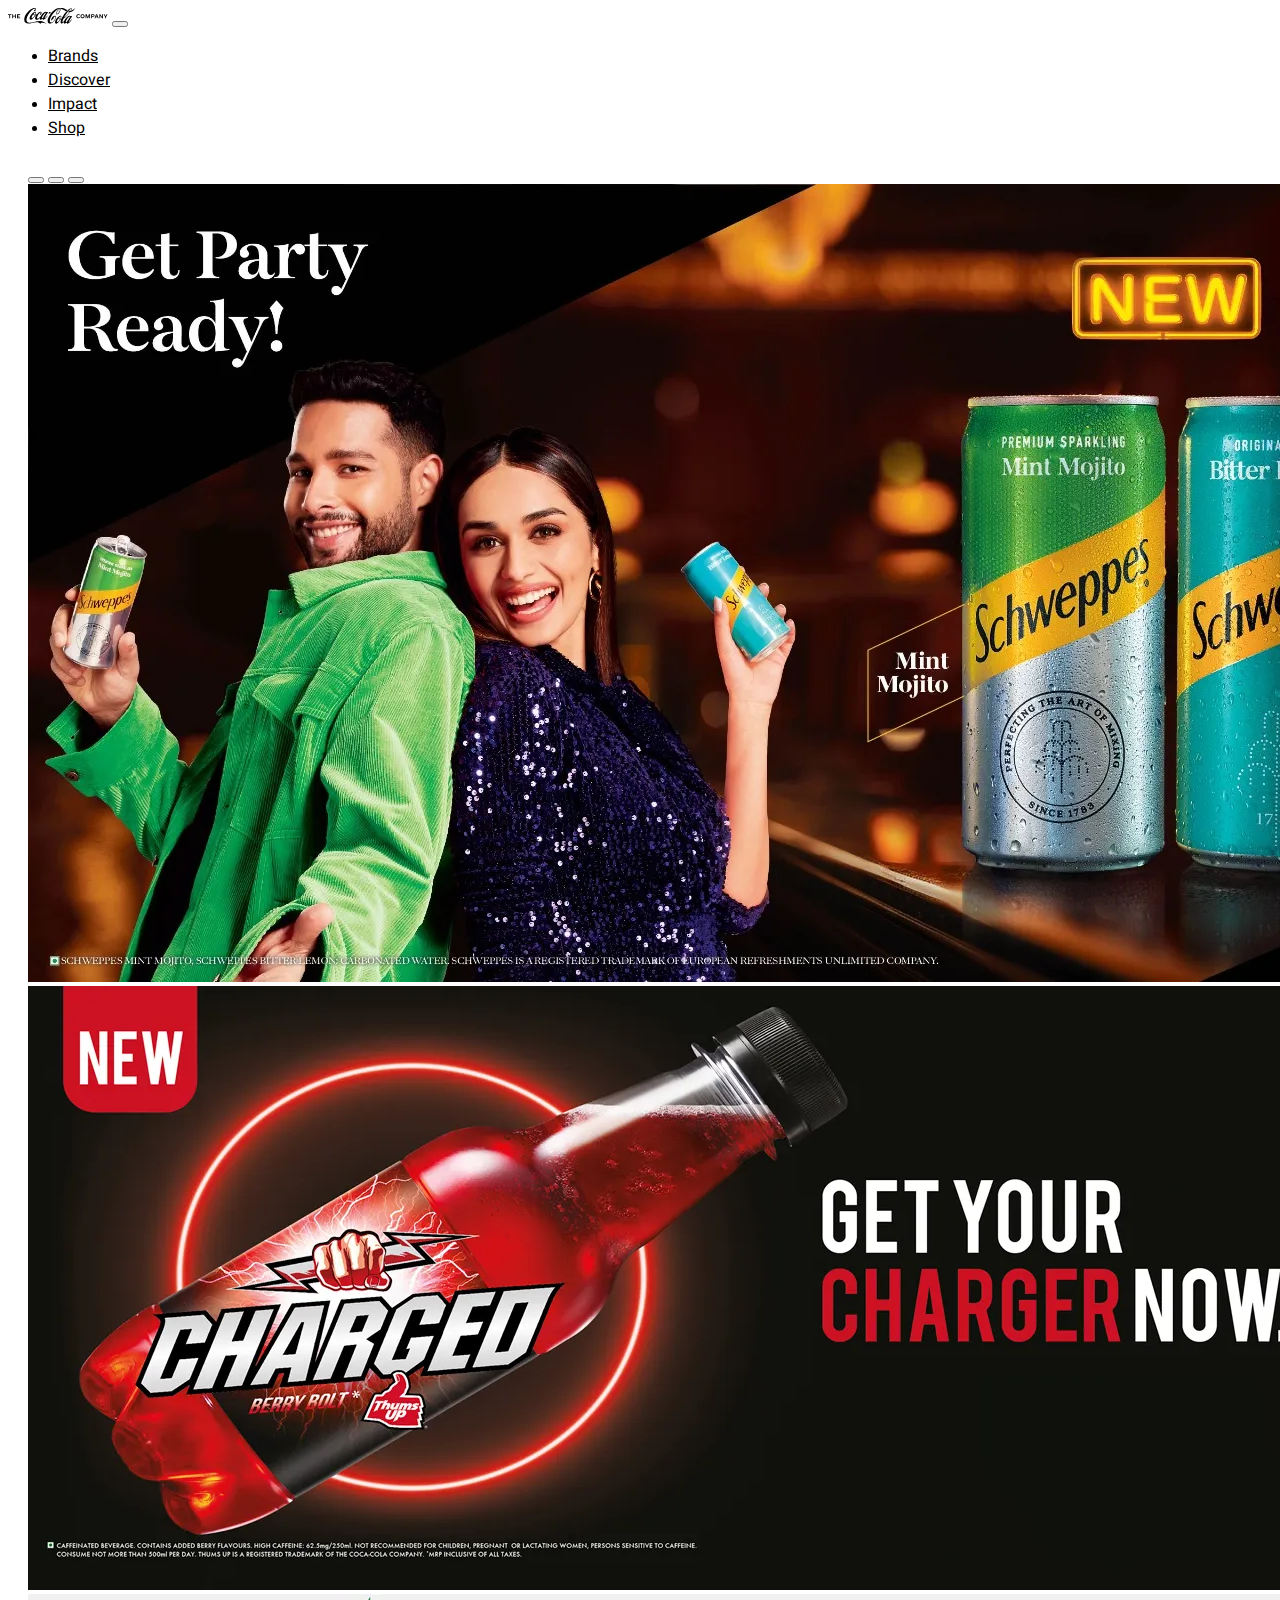
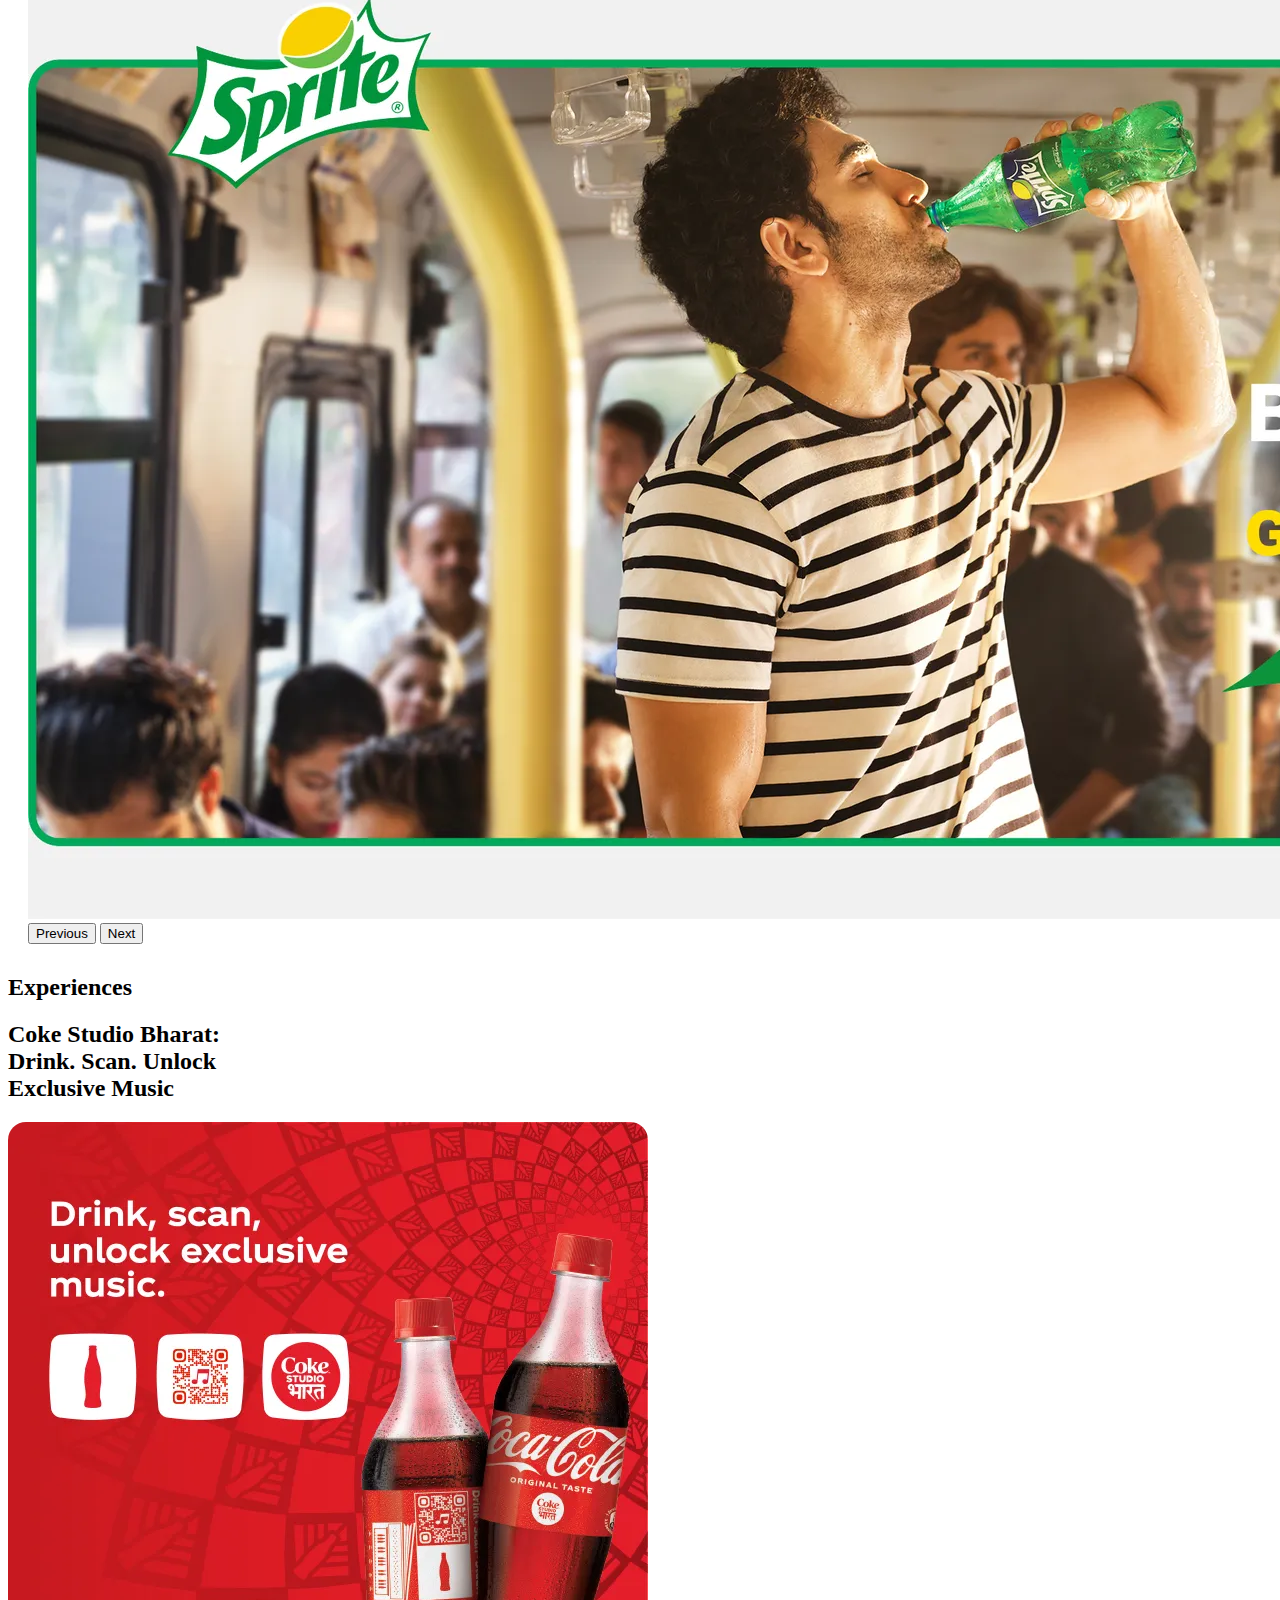
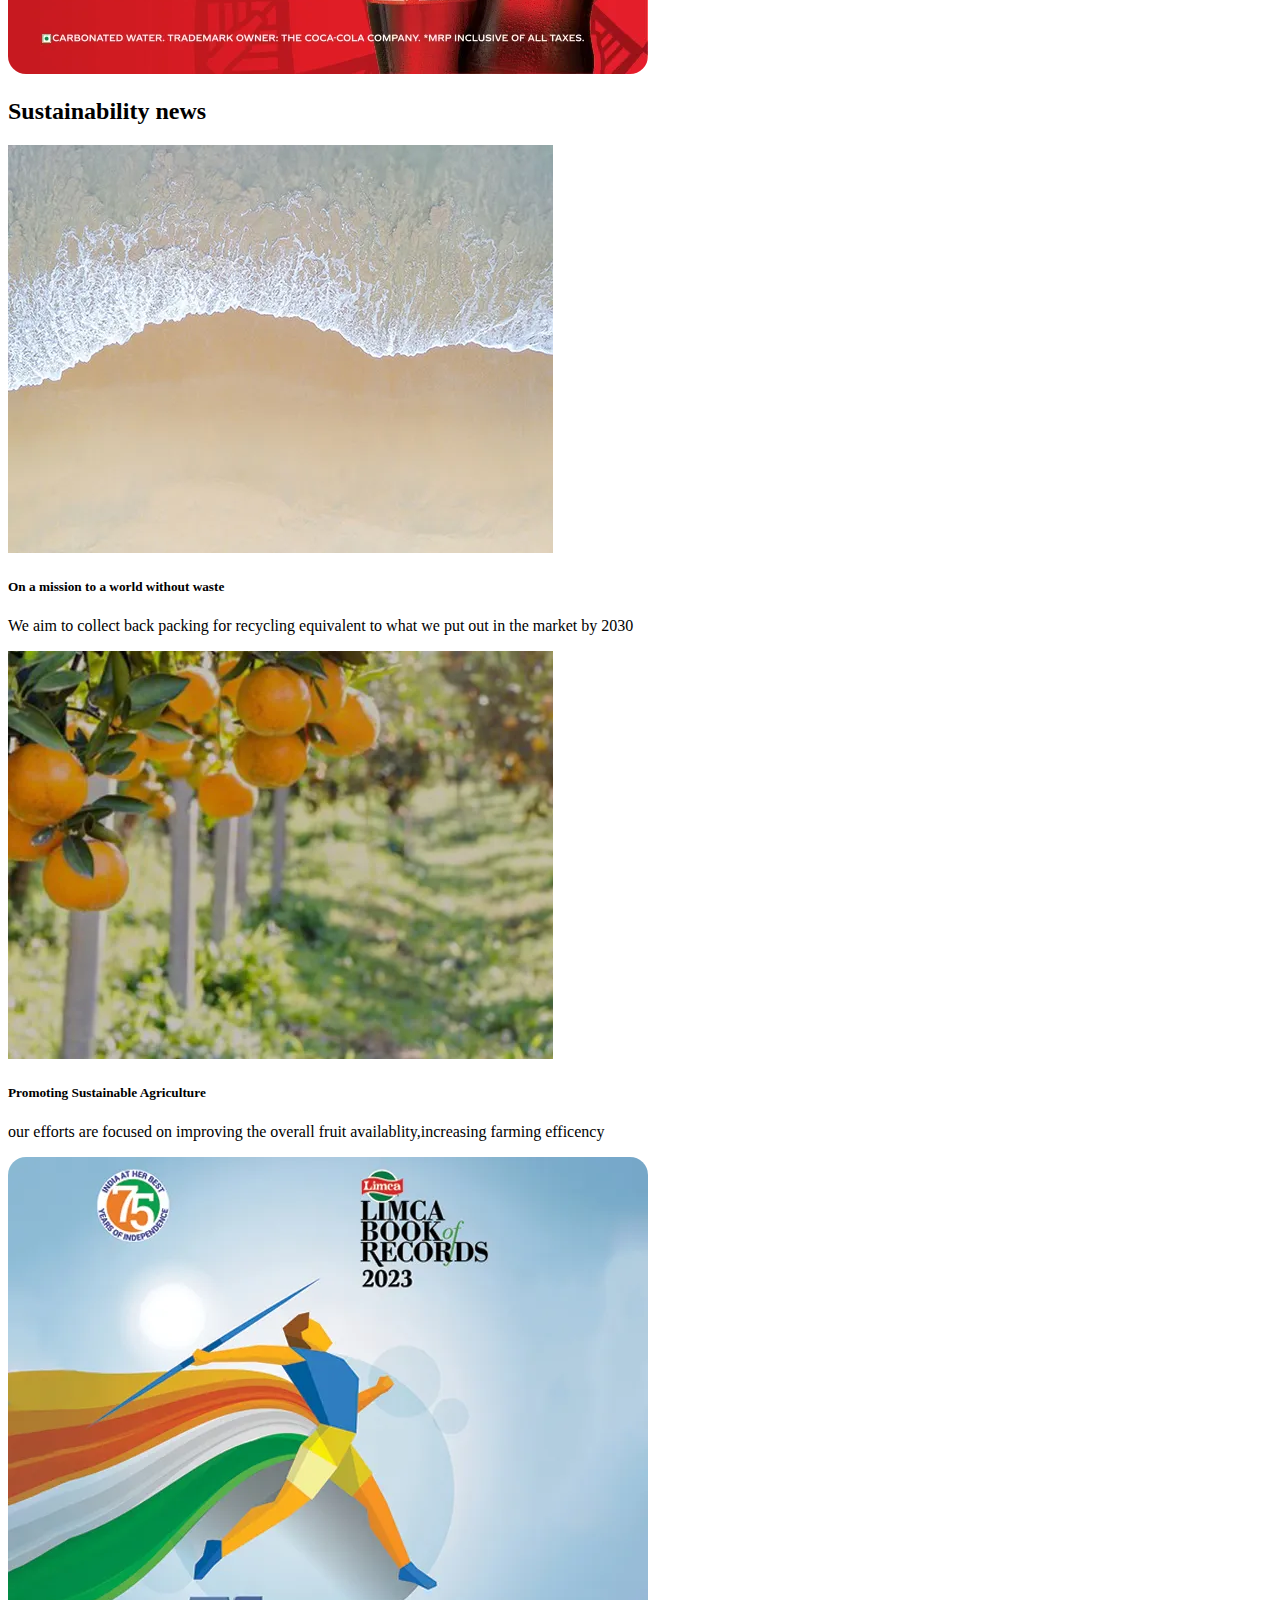
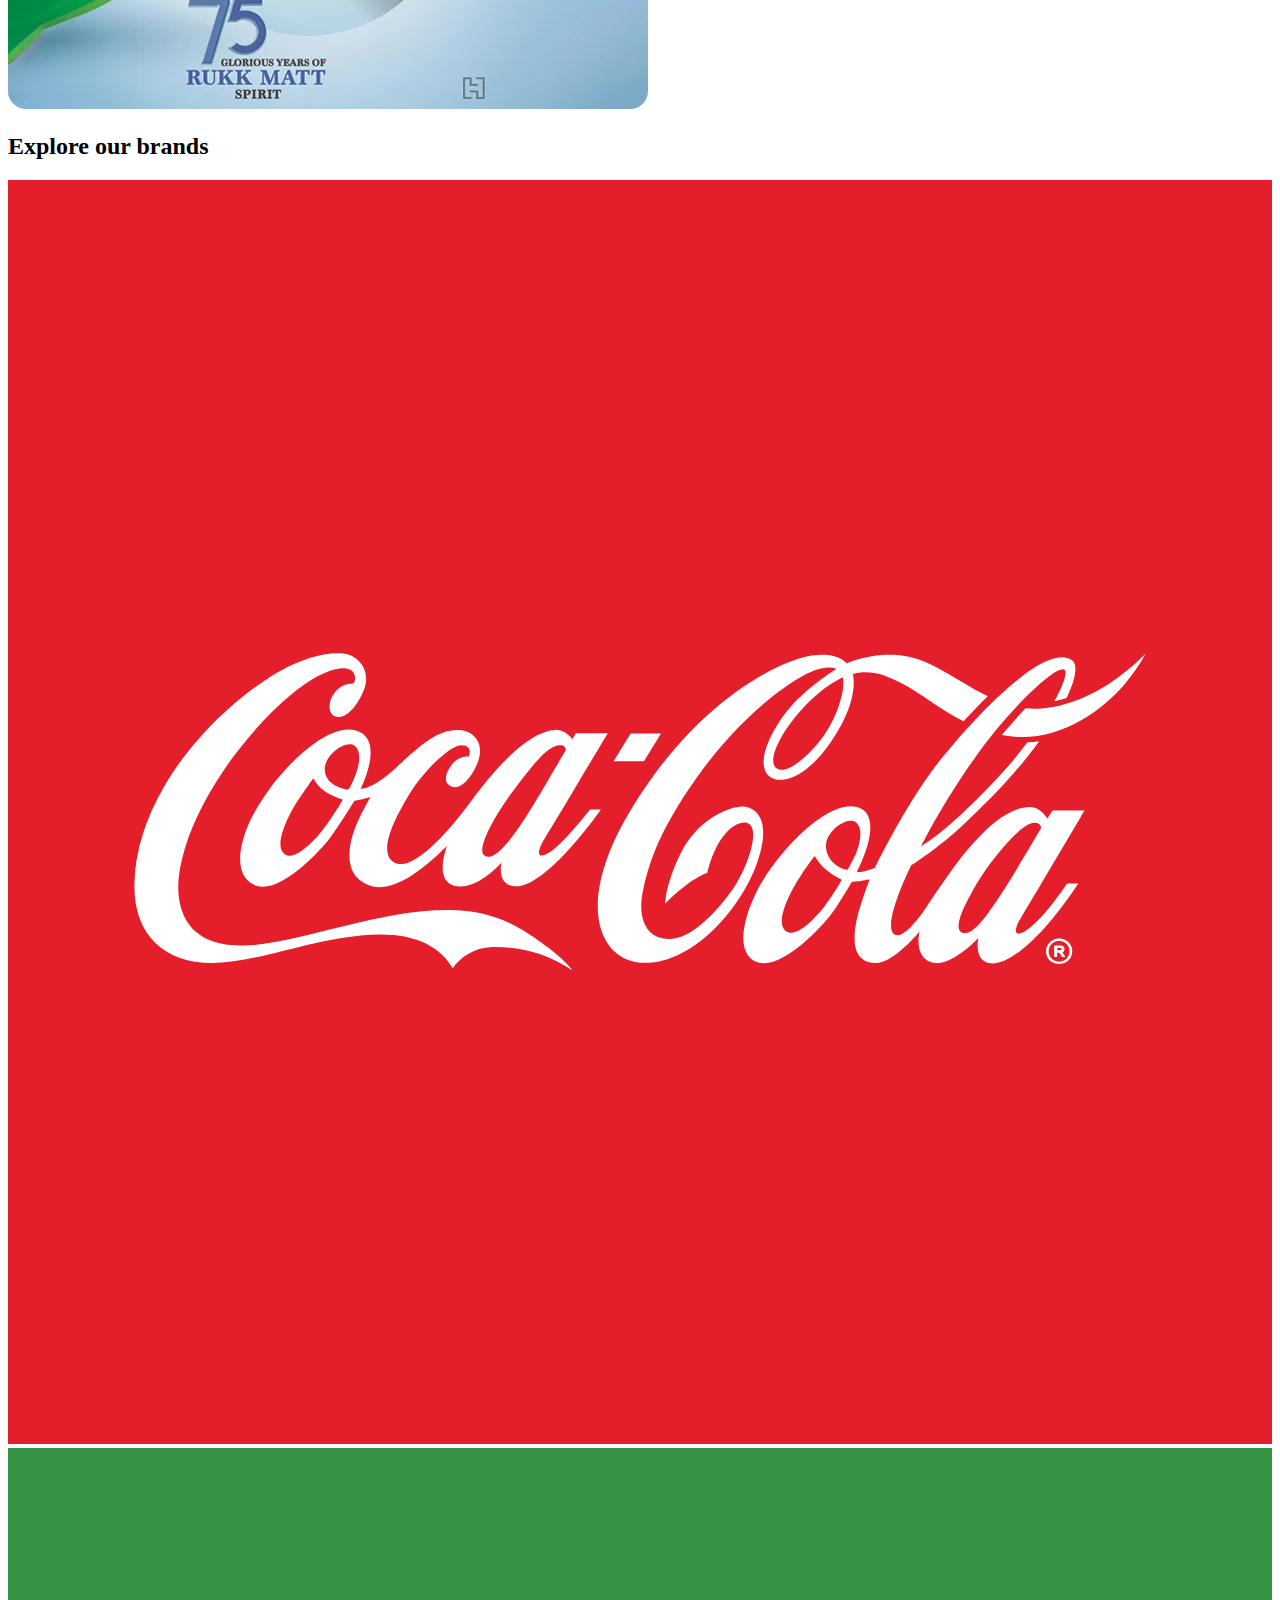
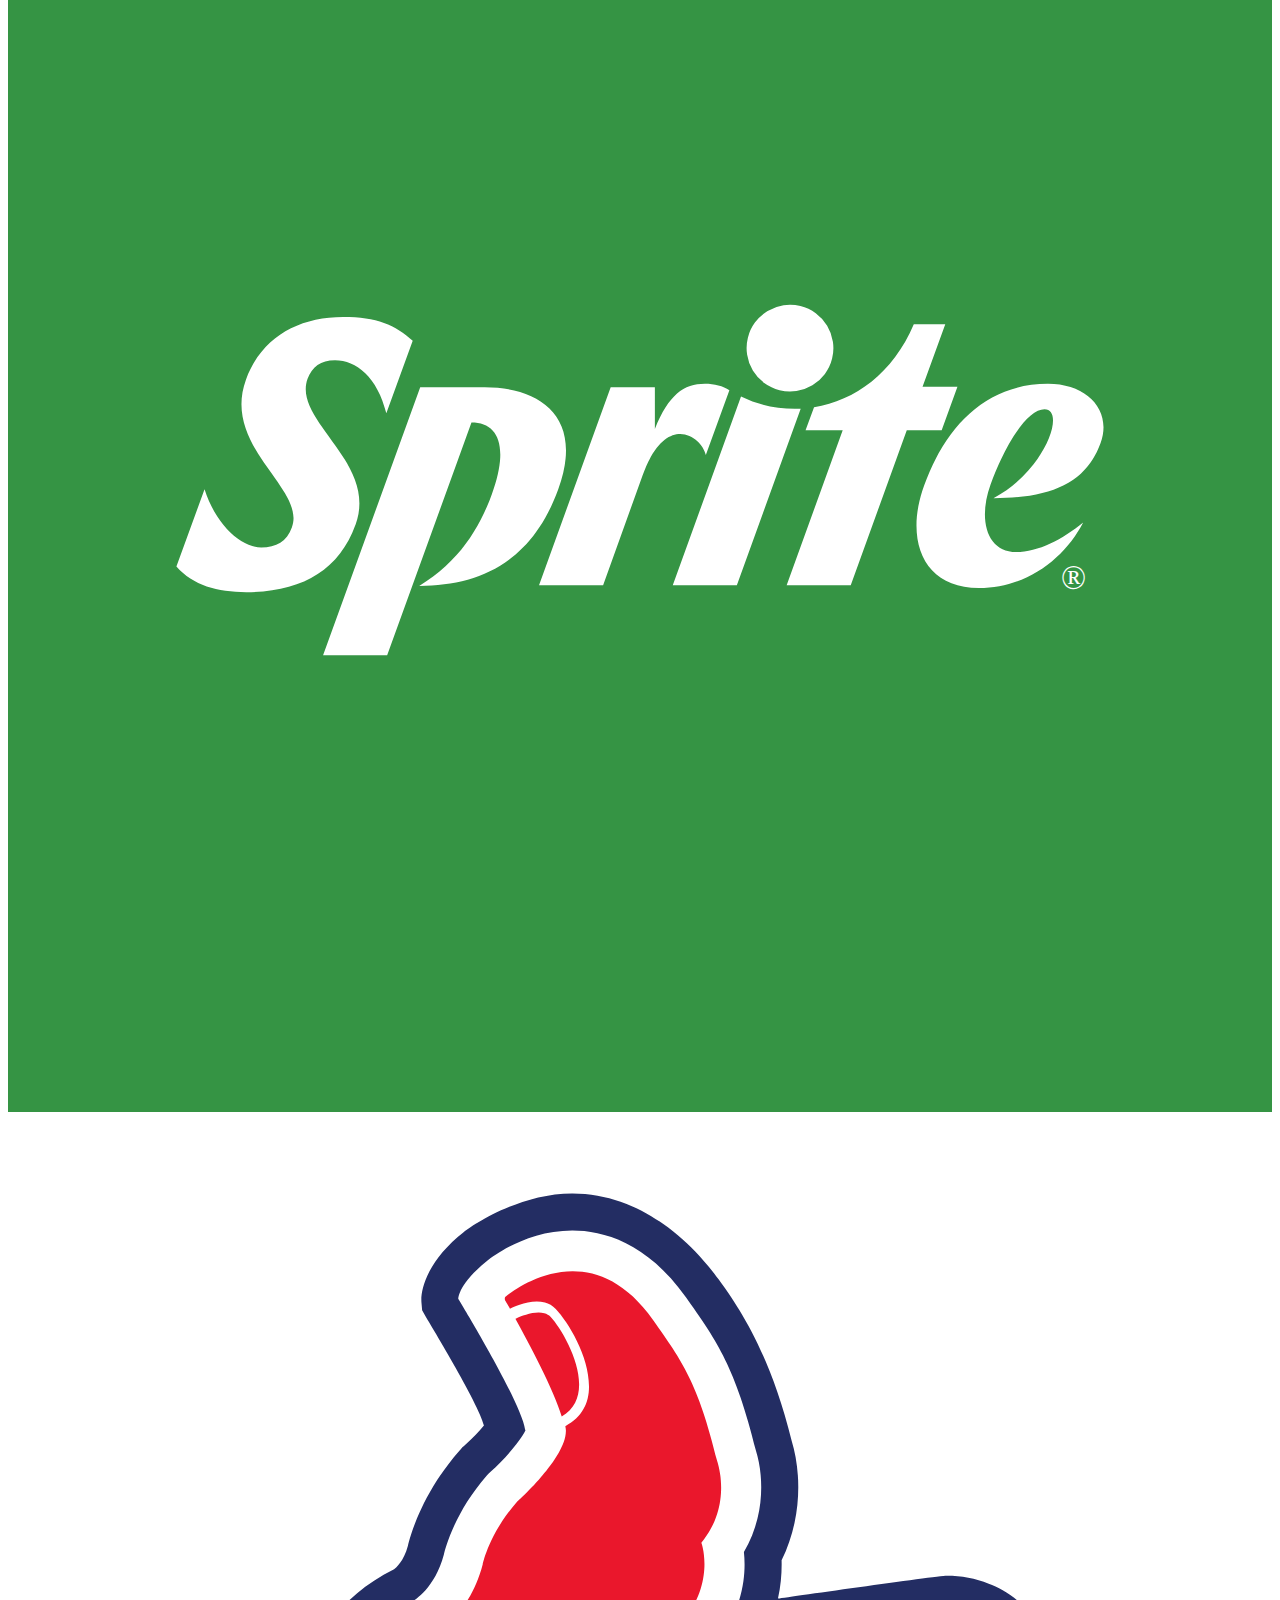
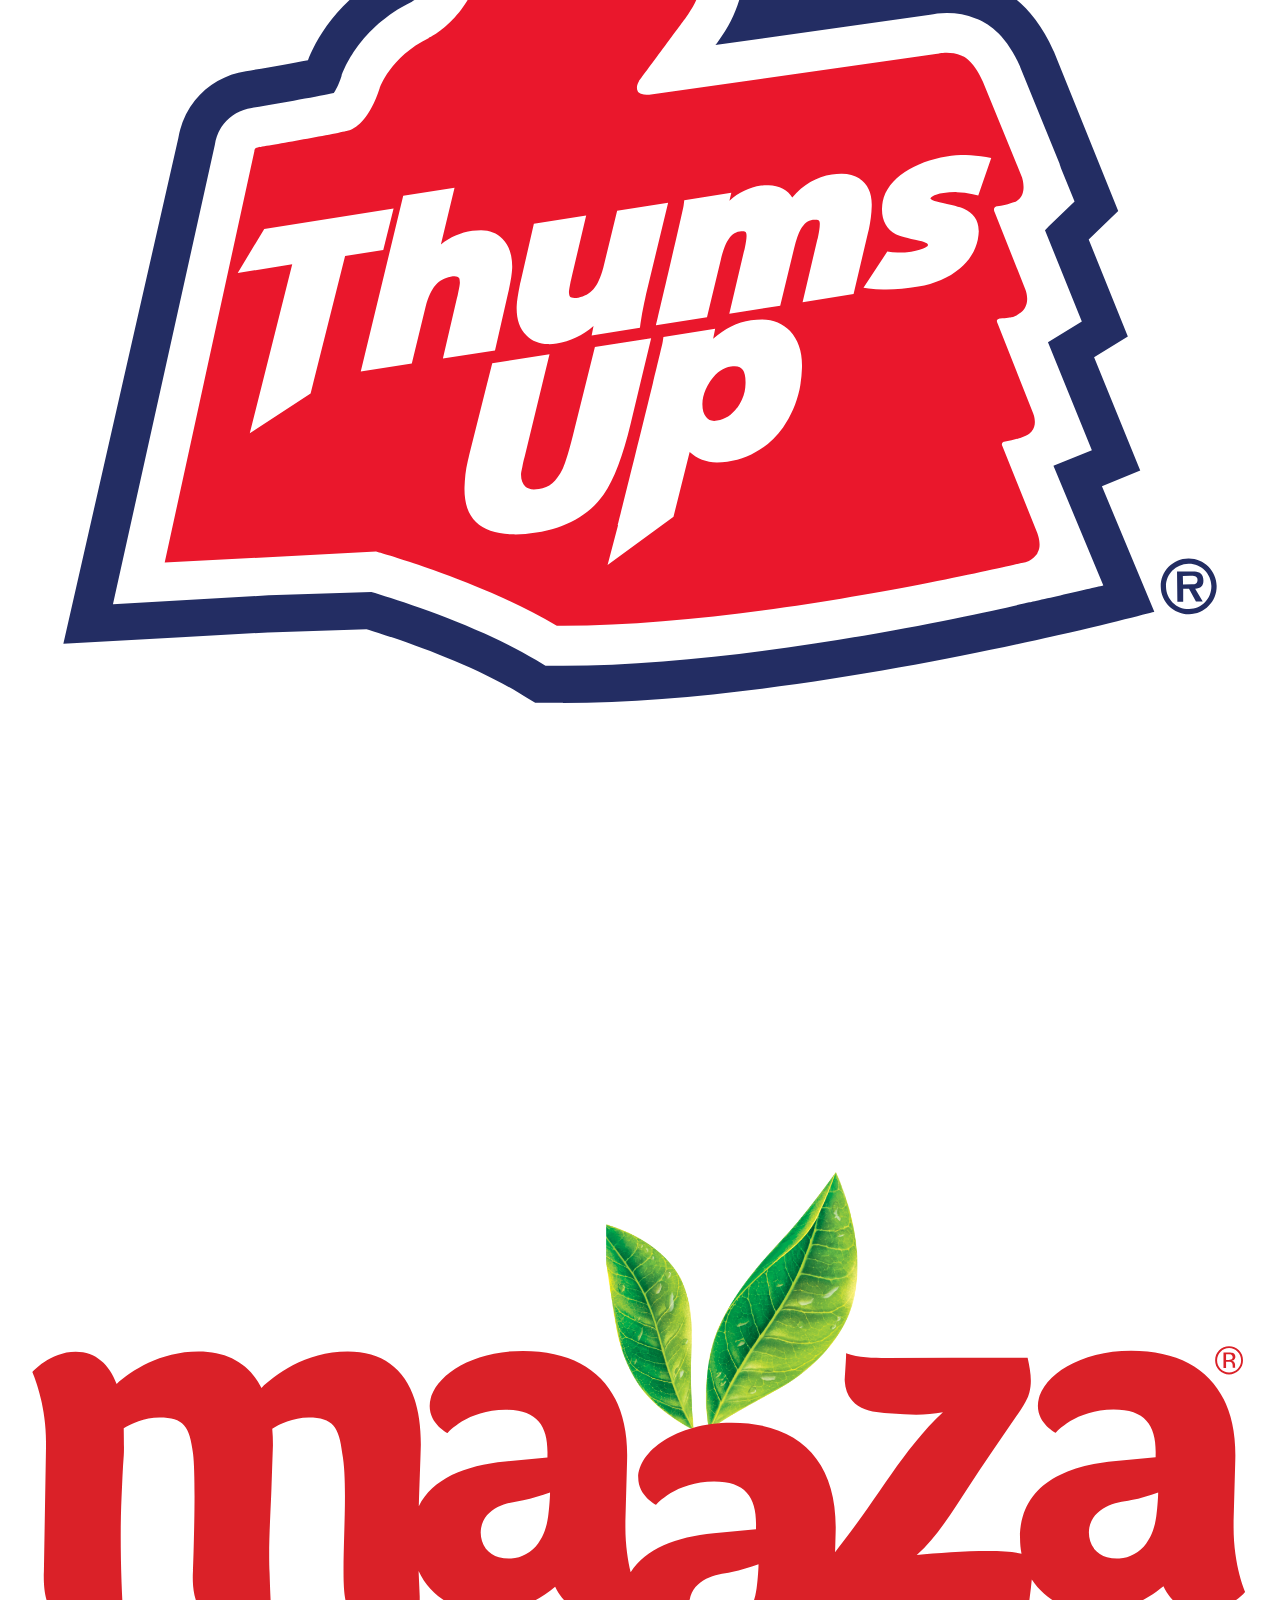
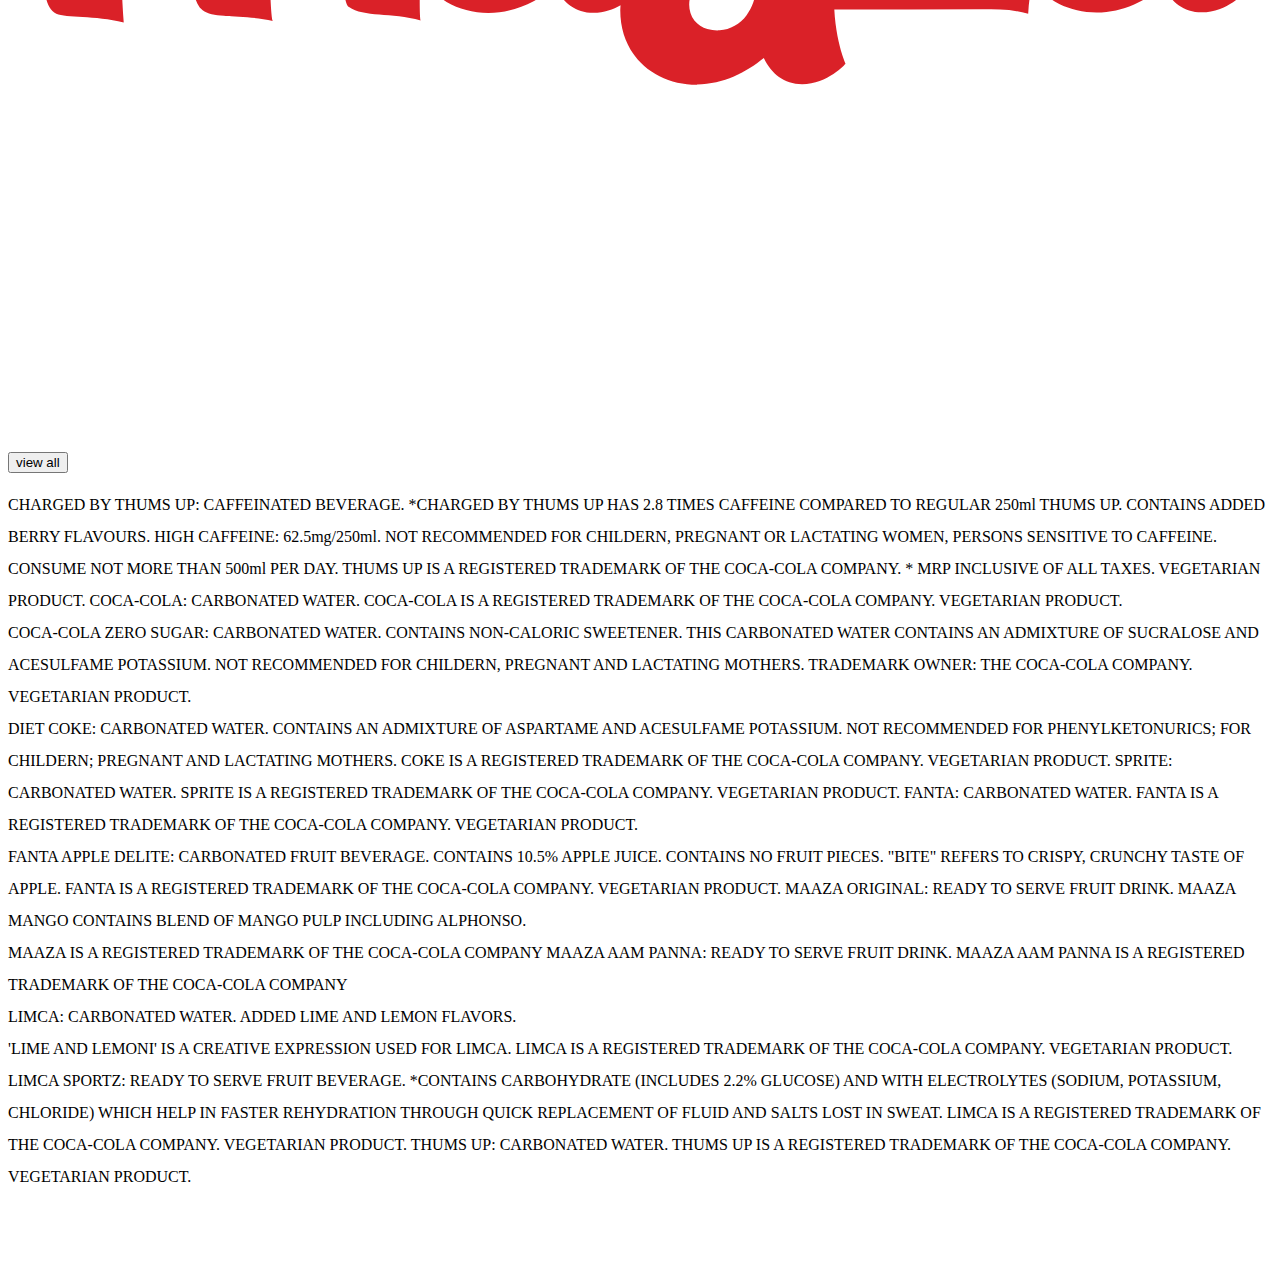
<file: index.html>
<!DOCTYPE html>
<html lang="en">
<head>
    <meta charset="UTF-8">
    <meta http-equiv="X-UA-Compatible" content="IE=edge">
    <meta name="viewport" content="width=device-width, initial-scale=1.0">
    <link href="https://cdn.jsdelivr.net/npm/bootstrap@5.0.2/dist/css/bootstrap.min.css" rel="stylesheet" integrity="sha384-EVSTQN3/azprG1Anm3QDgpJLIm9Nao0Yz1ztcQTwFspd3yD65VohhpuuCOmLASjC" crossorigin="anonymous">
    <link rel="stylesheet" href="css/style.css">
    <title>Coca-Cola</title>
</head>
<body>
    <div class="banner">
        <nav class="navbar navbar-expand-lg bg-body-tertiary">
            <div class="container-fluid">
              <a class="navbar-brand px-5" href="#"><img src="images/logo1.svg" alt="logo" class="logo"></a>
              <button class="navbar-toggler" type="button" data-bs-toggle="collapse" data-bs-target="#navbarNav" aria-controls="navbarNav" aria-expanded="false" aria-label="Toggle navigation">
                <span class="navbar-toggler-icon"></span>
              </button>
              <div class="collapse navbar-collapse" id="navbarNav">
                <ul class="navbar-nav">
                  <li class="nav-item px-4">
                    <a class="nav-link active" aria-current="page" href="https://www.coca-cola.com/in/en/brands">Brands</a>
                  </li>
                  <li class="nav-item px-3">
                    <a class="nav-link" href="https://cokestudio.coke2home.com/bharat">Discover</a>
                  </li>
                  <li class="nav-item px-3">
                    <a class="nav-link" href="https://www.coca-cola.com/in/en/sustainability">Impact</a>
                  </li>
                  <li class="nav-item px-3">
                    <a class="nav-link " href="https://www.bigbasket.com/pb/coca-cola/?nc=brandlabel">Shop</a>
                  </li>
                </ul>
              </div>
            </div>
          </nav>
         
        
    <div id="carouselExampleCaptions" class="carousel slide" >
        <div class="carousel-indicators">
          <button type="button" data-bs-target="#carouselExampleCaptions" data-bs-slide-to="0" class="active" aria-current="true" aria-label="Slide 1"></button>
          <button type="button" data-bs-target="#carouselExampleCaptions" data-bs-slide-to="1" aria-label="Slide 2"></button>
          <button type="button" data-bs-target="#carouselExampleCaptions" data-bs-slide-to="2" aria-label="Slide 3"></button>
        </div>
        <div class="carousel-inner">
          <div class="carousel-item active">
            <img src="images/image1.webp" class="d-block w-100" alt="image1">
            <div class="carousel-caption d-none d-md-block">
              
            </div>
          </div>
          <div class="carousel-item">
            <img src="images/image2.webp" class="d-block w-100" alt="image2">
            <div class="carousel-caption d-none d-md-block">
             
            </div>
          </div>
          <div class="carousel-item">
            <img src="images/image3.webp" class="d-block w-100" alt="image3">
            <div class="carousel-caption d-none d-md-block">
              
            </div>
          </div>
        </div>
        <button class="carousel-control-prev" type="button" data-bs-target="#carouselExampleCaptions" data-bs-slide="prev">
          <span class="carousel-control-prev-icon" aria-hidden="true"></span>
          <span class="visually-hidden">Previous</span>
        </button>
        <button class="carousel-control-next" type="button" data-bs-target="#carouselExampleCaptions" data-bs-slide="next">
          <span class="carousel-control-next-icon" aria-hidden="true"></span>
          <span class="visually-hidden">Next</span>
        </button>
      </div> 

      <!--padding given to experience section with py with 5-->

      <div class="position-relative py-5">
        <div class="position-absolute top-50 start-50 translate-middle">
        <h2>Experiences</h2>
      </div>
      </div>

      <!--rightside image leftside text-->
      <section class="bg-light py-5">
        <div class="container">
          <div class="row">
            <article class="col-12 col-md-5 d-flex justify-content-center align-items-center">
              <p class="lead">
               <h2> Coke Studio Bharat:<br> Drink. Scan. Unlock<br> Exclusive Music</h2>
              </p>
            </article>
            
            <div class="col 12 col-md-5 ">
            <img class="img-fluid "
            src="images/image4.webp" alt="image4">
          </div>
        </div>
      </div>
      </section>
      <!--Sustainability news-->

      <div class="position-relative py-5">
        <div class="position-absolute top-50 start-50 translate-middle">
        <h2>Sustainability news</h2>
      </div>
      </div>
      <div class="row row-cols-1 row-cols-md-3 g-4 d-flex justify-content-around">
        <div class="col">
          <div class="card">
            <img src="images/image5.webp" class="card-img-top" alt="image5">
            <div class="card-body">
              <h5 class="card-title">On a mission to a world without waste</h5>
              <p class="card-text">We aim to collect back packing for recycling equivalent to what we put out in the market by 2030</p>
            </div>
          </div>
        </div>
        <div class="col">
          <div class="card">
            <img src="images/image6.webp" class="card-img-top" alt="image6">
            <div class="card-body">
              <h5 class="card-title">Promoting Sustainable Agriculture</h5>
              <p class="card-text">our efforts are focused on improving the overall fruit availablity,increasing farming efficency </p>
            </div>
          </div>
        </div>
      </div>
      <!--image 7-->
      
      <div class="container py-5 px-5">
        <img src="images/image7.webp" class="img-fluid" alt="image7">
      </div>

      <!--Explore our brands -->
      <div class="position-relative py-5">
        <div class="position-absolute top-50 start-50 translate-middle">
        <h2>Explore our brands</h2>
      </div>
      </div>
      <!--brand cards-->
      <div class="row row-cols-1 row-cols-md-6 g-2 d-flex justify-content-evenly">
        <div class="col">
          <div class="card">
            <img src="images/image8.svg" class="card-img-top" alt="image8">
            
          </div>
        </div>
        <div class="col">
          <div class="card">
            <img src="images/image9.svg" class="card-img-top" alt="image9">
            
          </div>
        </div>
        <div class="col">
          <div class="card">
            <img src="images/image11.svg" class="card-img-top" alt="image11">
            
          </div>
        </div>
        <div class="col">
          <div class="card">
            <img src="images/image12.svg" class="card-img-top" alt="image12">
            
          </div>
        </div>
        </div> 
        <div class="d-grid gap-2 col-3 mx-auto py-5">
          <a href="https://www.coca-cola.com/in/en/brands"></a> <button class="btn btn-primary bg-dark" type="button" >view all</button></a>
          </div>
          <div class="container py-4 ">
            
            <p style="font-size:medium; line-height: 2;">CHARGED BY THUMS UP: CAFFEINATED BEVERAGE. *CHARGED BY THUMS UP HAS 2.8 TIMES CAFFEINE COMPARED TO REGULAR 250ml THUMS UP. CONTAINS ADDED BERRY FLAVOURS. HIGH CAFFEINE: 62.5mg/250ml. NOT RECOMMENDED FOR CHILDERN, PREGNANT OR LACTATING WOMEN, PERSONS SENSITIVE TO CAFFEINE. CONSUME NOT MORE THAN 500ml PER DAY. THUMS UP IS A REGISTERED TRADEMARK OF THE COCA-COLA COMPANY. * MRP INCLUSIVE OF ALL TAXES. VEGETARIAN PRODUCT.

              COCA-COLA: CARBONATED WATER. COCA-COLA IS A REGISTERED TRADEMARK OF THE COCA-COLA COMPANY. VEGETARIAN PRODUCT.<br>
              
              COCA-COLA ZERO SUGAR: CARBONATED WATER. CONTAINS NON-CALORIC SWEETENER. THIS CARBONATED WATER CONTAINS AN ADMIXTURE OF SUCRALOSE AND ACESULFAME POTASSIUM. NOT RECOMMENDED FOR CHILDERN, PREGNANT AND LACTATING MOTHERS. TRADEMARK OWNER: THE COCA-COLA COMPANY. VEGETARIAN PRODUCT.
              <br>
              
              DIET COKE: CARBONATED WATER. CONTAINS AN ADMIXTURE OF ASPARTAME AND ACESULFAME POTASSIUM. NOT RECOMMENDED FOR PHENYLKETONURICS; FOR CHILDERN; PREGNANT AND LACTATING MOTHERS. COKE IS A REGISTERED TRADEMARK OF THE COCA-COLA COMPANY. VEGETARIAN PRODUCT. 
              
              SPRITE: CARBONATED WATER. SPRITE IS A REGISTERED TRADEMARK OF THE COCA-COLA COMPANY. VEGETARIAN PRODUCT.
              
              FANTA: CARBONATED WATER. FANTA IS A REGISTERED TRADEMARK OF THE COCA-COLA COMPANY. VEGETARIAN PRODUCT.<br>
              
              FANTA APPLE DELITE: CARBONATED FRUIT BEVERAGE. CONTAINS 10.5% APPLE JUICE. CONTAINS NO FRUIT PIECES. "BITE" REFERS TO CRISPY, CRUNCHY TASTE OF APPLE. FANTA IS A REGISTERED TRADEMARK OF THE COCA-COLA COMPANY. VEGETARIAN PRODUCT.
              
              MAAZA ORIGINAL: READY TO SERVE FRUIT DRINK. MAAZA MANGO CONTAINS BLEND OF MANGO PULP INCLUDING ALPHONSO. <br>MAAZA IS A REGISTERED TRADEMARK OF THE COCA-COLA COMPANY
              
              MAAZA AAM PANNA: READY TO SERVE FRUIT DRINK. MAAZA AAM PANNA IS A REGISTERED TRADEMARK OF THE COCA-COLA COMPANY<br>
              
              LIMCA: CARBONATED WATER. ADDED LIME AND LEMON FLAVORS.<br> 'LIME AND LEMONI' IS A CREATIVE EXPRESSION USED FOR LIMCA. LIMCA IS A REGISTERED TRADEMARK OF THE COCA-COLA COMPANY. VEGETARIAN PRODUCT.
              
              LIMCA SPORTZ: READY TO SERVE FRUIT BEVERAGE. *CONTAINS CARBOHYDRATE (INCLUDES 2.2% GLUCOSE) AND WITH ELECTROLYTES (SODIUM, POTASSIUM, CHLORIDE) WHICH HELP IN FASTER REHYDRATION THROUGH QUICK REPLACEMENT OF FLUID AND SALTS LOST IN SWEAT. LIMCA IS A REGISTERED TRADEMARK OF THE COCA-COLA COMPANY. VEGETARIAN PRODUCT.
              
              THUMS UP: CARBONATED WATER. THUMS UP IS A REGISTERED TRADEMARK OF THE COCA-COLA COMPANY. VEGETARIAN PRODUCT.</p>
            
          </div>
            <!--footer-->

          <div class="footer bg-dark w-auto py-4">
            <img src="images/image0.svg" class="img-fluid" alt="image0">
            <div class="footer py-5 d-flex align-content-center justify-content-center">
          <footer style="color:white; " > © 2022 The Coca‑Cola Company. All rights reserved.</footer>
            </div>
          </div>
</div>     

<script src="https://cdn.jsdelivr.net/npm/@popperjs/core@2.9.2/dist/umd/popper.min.js" integrity="sha384-IQsoLXl5PILFhosVNubq5LC7Qb9DXgDA9i+tQ8Zj3iwWAwPtgFTxbJ8NT4GN1R8p" crossorigin="anonymous"></script>
<script src="https://cdn.jsdelivr.net/npm/bootstrap@5.0.2/dist/js/bootstrap.min.js" integrity="sha384-cVKIPhGWiC2Al4u+LWgxfKTRIcfu0JTxR+EQDz/bgldoEyl4H0zUF0QKbrJ0EcQF" crossorigin="anonymous"></script>
</body>
</html>
</file>
<file: css/style.css>
@import url('https://fonts.googleapis.com/css2?family=Heebo:wght@400;500;700&family=Mulish:wght@400;500;700&family=Playfair:wght@300;400;700&display=swap');
.logo{
    width: 100px;
}
.navbar{
   background-color:white;
    
}

#carouselExampleCaptions{
    margin:10px;
    padding: 10px;;
}
.carousel-inner{
    border-radius: 15px;
}
.nav-link{
    color: black;
    font-family: Heebo;
}
.navbar-toggler-icon{
    background-color:rgb(103, 102, 102);
    border-radius: 50%;
}
.img-fluid{
    border-radius: 18px;
}
.button{
    border-radius: 20px;
}
</file>
